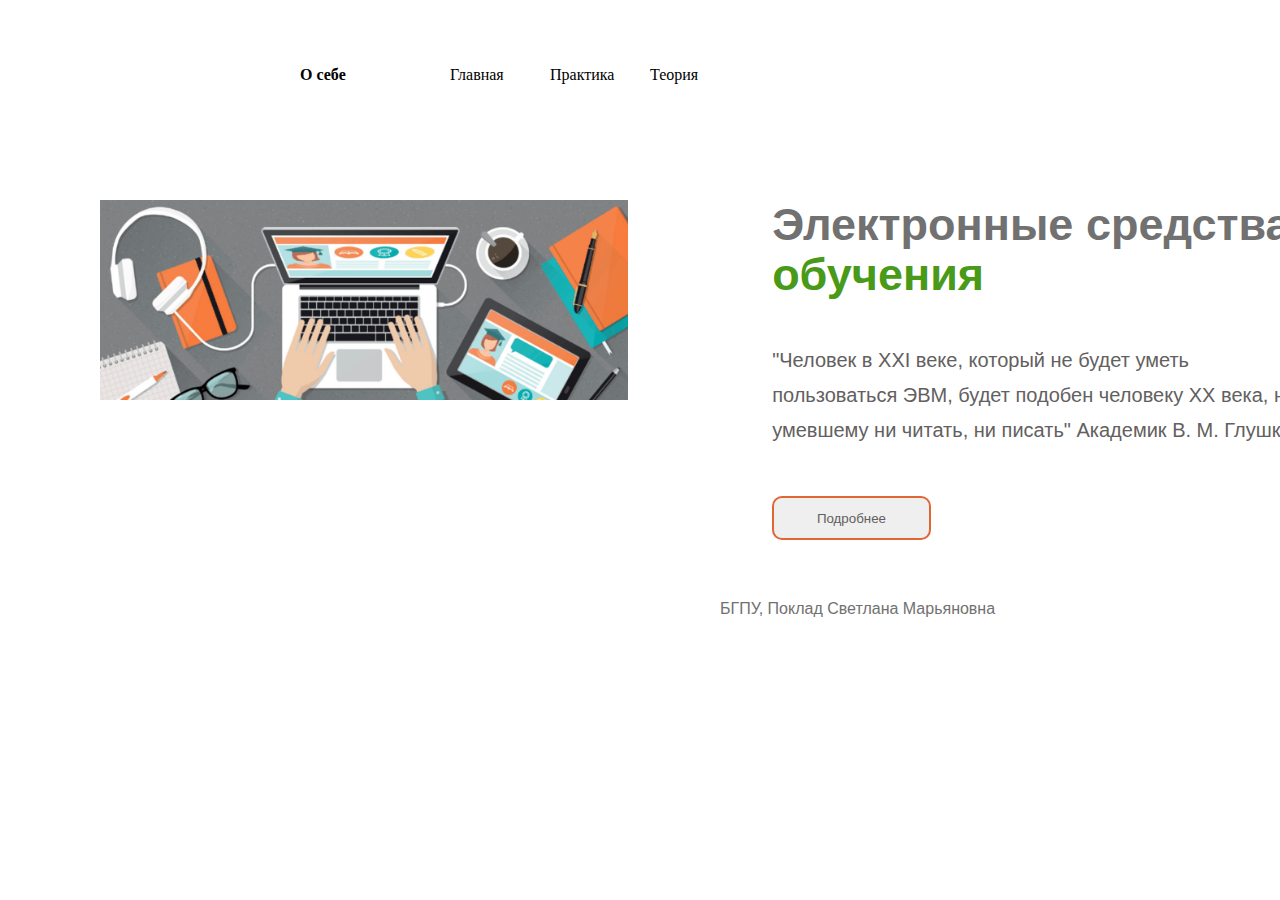
<file: glavnaa.html>
<!DOCTYPE html>
<html lang="en">
<head>
    <meta charset="UTF-8">
    <meta http-equiv="X-UA-Compatible" content="IE=edge">
    <meta name="viewport" content="width=device-width, initial-scale=1.0">
    <title>Document</title>
    <link rel="stylesheet" href="index.css">
</head>
<body>

    <div class="container">

        <div class="container-fluid">
            <body>
                <div class="header-container">
                    <div> 
                        <nav class="navbar navbar-expand-lg navbar-light bg-light">
                            <div class="container-fluid">
                                
                                <div class="collapse navbar-collapse" id="navbarNavAltMarkup">
                                    <div class="navbar-nav">
                                        <a class="nav-links" href="index.html">O себе</a>
                                        <a class="nav-linkk" aria-current="page" href="glavnaa.html">Главная</a>
                                        <a class="nav-linka" href="teoria.html">Практика</a>
                                        <a class="nav-linkd" href="teorias.html">Теория</a>
                                        
                                    </div>
                                </div>
                            </div>
                        </nav>
                        <img src="Vector.png" alt="vjv" class="G-img">
                        <p class="header-subtitle">Электронные средства <span class="colortext">обучения</span></p>
                        <p class="header-description">"Человек в XXI веке, который не будет уметь пользоваться ЭВМ, будет подобен человеку XX века, не умевшему ни читать, ни писать" Академик  В. М. Глушков</p>
                        <button class="button-start"><a href="teorias.html">Подробнее</a></button>
                        <p1 class="podval">БГПУ, Поклад Светлана Марьяновна</p1>
                    </header>
                    <main>
                    </div>
                        
</body>
</html>
</file>
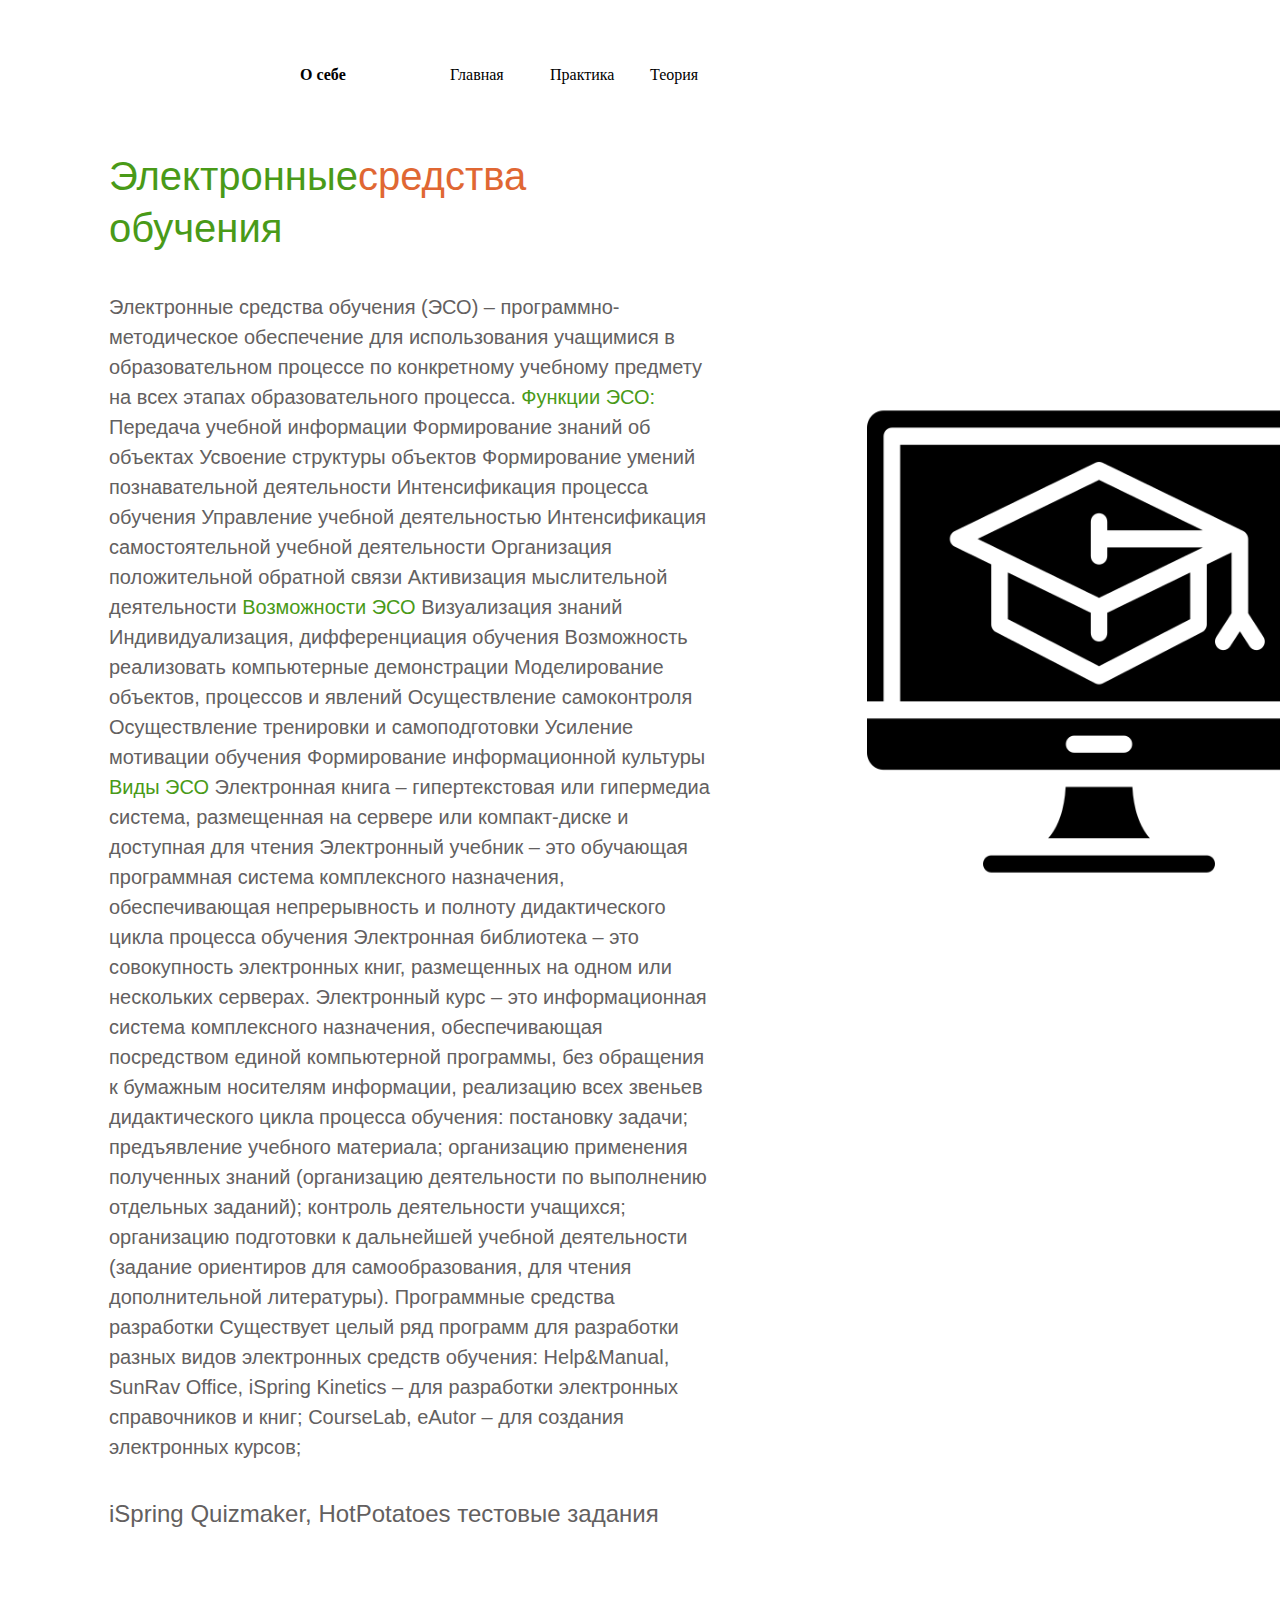
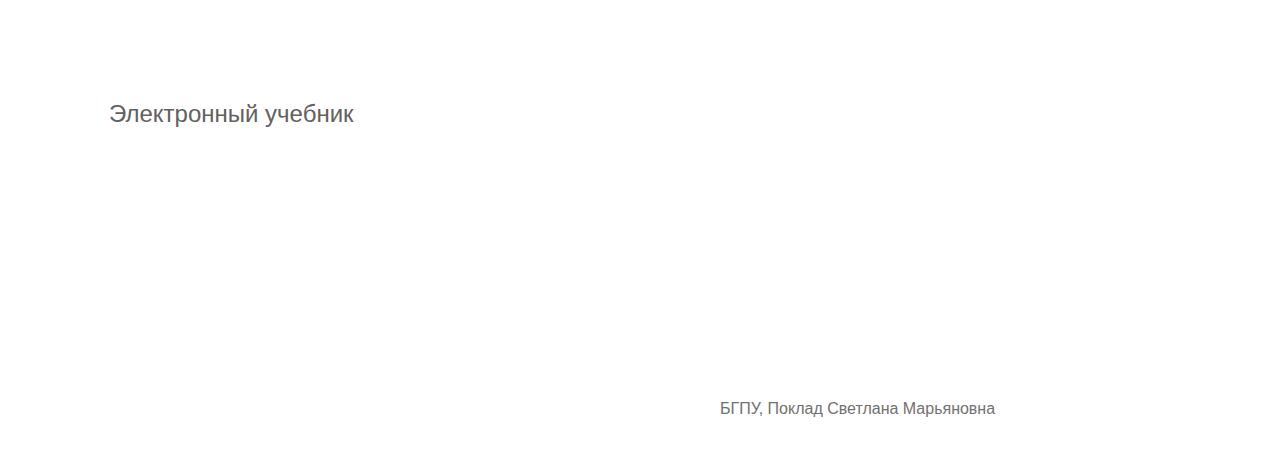
<file: teorias.html>
<!DOCTYPE html>
<html lang="en">
<head>
    <meta charset="UTF-8">
    <meta http-equiv="X-UA-Compatible" content="IE=edge">
    <meta name="viewport" content="width=device-width, initial-scale=1.0">
    <title>Document</title>
    <link rel="stylesheet" href="index.css">
</head>
<body>

    <div class="container">

        <div class="container-fluid">
            <body>
                <div class="header-container">
                    <div> 
                        <nav class="navbar navbar-expand-lg navbar-light bg-light">
                            <div class="container-fluid">
                                
                                <div class="collapse navbar-collapse" id="navbarNavAltMarkup">
                                    <div class="navbar-nav">
                                        <a class="nav-links" href="index.html">O себе</a>
                                        <a class="nav-linkk" aria-current="page" href="glavnaa.html">Главная</a>
                                        <a class="nav-linka" href="teoria.html">Практика</a>
                                        <a class="nav-linkd" href="teorias.html">Теория</a>
                                        
                                    </div>
                                </div>
                            </div>
                        </nav>
                       
                        <div class="item-container">
                            <div>
                              <h2 class="item-title"> Электронные<span class="item-colar">средства</span> обучения</h2>
                              <p class="item-description">Электронные средства обучения (ЭСО) – программно-методическое обеспечение для использования учащимися в образовательном процессе по конкретному учебному предмету на всех этапах образовательного процесса.

                                

                                <span>Функции ЭСО:</span>
                                Передача учебной информации
                                
                                Формирование знаний об объектах
                                
                                Усвоение структуры объектов
                                
                                Формирование умений познавательной деятельности
                                
                                Интенсификация процесса обучения
                                
                                Управление учебной деятельностью
                                
                                Интенсификация самостоятельной учебной деятельности
                                
                                Организация положительной обратной связи
                                
                                Активизация мыслительной деятельности
                                
                                <span>Возможности ЭСО</span>
                                Визуализация знаний
                                
                                Индивидуализация, дифференциация обучения
                                
                                Возможность реализовать компьютерные демонстрации
                                
                                Моделирование объектов, процессов и явлений
                                
                                Осуществление самоконтроля
                                
                                Осуществление тренировки и самоподготовки
                                
                                Усиление мотивации обучения
                                
                                Формирование информационной культуры
                                
                                <span>Виды ЭСО</span>
                                Электронная книга – гипертекстовая или гипермедиа система, размещенная на сервере или компакт-диске и доступная для чтения 
                                
                                Электронный учебник – это обучающая программная система комплексного назначения, обеспечивающая непрерывность и полноту дидактического цикла процесса обучения 
                                
                                Электронная библиотека – это совокупность электронных книг, размещенных на одном или нескольких серверах.
                                
                                Электронный курс – это информационная система комплексного назначения, обеспечивающая посредством единой компьютерной программы, без обращения к бумажным носителям информации, реализацию всех звеньев дидактического цикла процесса обучения: постановку задачи; предъявление учебного материала; организацию применения полученных знаний (организацию деятельности по выполнению отдельных заданий); контроль деятельности учащихся; организацию подготовки к дальнейшей учебной деятельности (задание ориентиров для самообразования, для чтения дополнительной литературы).
                                
                                Программные средства разработки
                                Существует целый ряд программ для разработки разных видов электронных средств обучения:
                                
                                Help&Manual, SunRav Office, iSpring Kinetics – для разработки электронных справочников и книг;
                                
                                CourseLab, eAutor – для создания электронных курсов;
                                
                                 </p>
                              <img src="vectorSNG.png" alt="hous plant" class="item-img">
                              <p class="itev-text">iSpring Quizmaker, HotPotatoes тестовые задания</p>
                              <a href="https://onlinetestpad.com/ru/testmaker" class="Prover-href">Проверь Себя</a>
                              <a href="https://uchebniki.by/" class="Yvebnik">Электронный учебник</a>
                              <p1 class="podval-two">БГПУ, Поклад Светлана Марьяновна</p1>
                              
                            </div>
                          </div>
</file>
<file: index.css>
html {
    box-sizing: border-box;
    font-size: 16px;
  }
  
  *, *:before, *:after {
    box-sizing: inherit;
  }
  
  body, h1, h2, h3, h4, h5, h6, p, ol, ul {
    margin: 0;
    padding: 0;
    font-weight: normal;
  }
  
  ol, ul {
    list-style: none;
  }
  
  img {
    max-width: 100%;
    height: auto;
  }

body{
    font-family: 'League Spartan', sans-serif;
    display: block;
}

.header-container {
  position: absolute;
  display: block;
  margin: auto;
  width: 1440px;
  height: 666px;
  left: 0px;
  top: 0px;
  z-index: -1px;
}

.header-img {
  position: absolute;
  width: 19.07px;
  height: 19.55px;
  left: 110px;
  top: 50px;
  color: #499a18;
}

.header-title {
  position: absolute;
  width: 58.13px;
  height: 17px;
  left: 138.05px;
  top: 53.04px;
  font-family: Arial, Helvetica, sans-serif;
  font-style: normal;
  font-weight: 400;
  font-size: 16px;
  line-height: 21px;
  color: black;
}

.header-subtitle {
  position: absolute;
  width: 558.87px;
  height: 101px;
  left: 772.13px;
  top: 200px;
  font-family: Arial, Helvetica, sans-serif;
  font-style: normal;
  font-weight: 700;
  font-size: 45px;
  line-height: 50px;
  color: #717171;
}

.colortext {
  color:#499A18 ;
}

.header-imgs {
  position: absolute;
  width: 19.07px;
  height: 19.55px;
  left: 115.50px;
  top: 50px;
  color: #499A18;
}

.header-description{
position: absolute;
width: 534.89px;
height: 105px;
left: 772.13px;
top: 343px;
font-family: Arial, Helvetica, sans-serif;
font-style: normal;
font-weight: 400;
font-size: 20px;
line-height: 35px;
color: #636060;
}

.button-start {
  box-sizing: border-box;
  position: absolute;
  width: 158.65px;
  height: 44px;
  left: 772.13px;
  top: 496px;
  border: 2px solid #E06733;
  border-radius: 10px;
}

.nav-links {
  position: absolute;
  width: 200px;
  height: 50px;
  left: 300px;
  right: 36.39%;
  top: 50px;
  font-family: Georgia, 'Times New Roman', Times, serif;
  font-style: normal;
  font-weight: 700;
  font-size: 16px;
  line-height: 50px;
  color: black;
  text-decoration: none;

}

.nav-linkk {
  position: absolute;
  height: 50px;
  left: 450px;
  right: 28.4%;
  top: 50px;
  font-family: Georgia, 'Times New Roman', Times, serif;
  font-style: normal;
  font-weight: 400;
  font-size: 16px;
  line-height: 50px;
  color: black;
  text-decoration: none;
}

.nav-linka {
  position: absolute;
  height: 50px;
  left: 550px;
  right: 21.39%;
  top: 50px;
  font-family: Georgia, 'Times New Roman', Times, serif;
  font-style: normal;
  font-weight: 400;
  font-size: 16px;
  line-height: 50px;
  color: black;
  text-decoration: none;
}

.nav-linkd {
  position: absolute;
  height: 50px;
  left: 650px;
  right: 15.49%;
  top: 50px;
  font-family: Georgia, 'Times New Roman', Times, serif;
  font-style: normal;
  font-weight: 400;
  font-size: 16px;
  line-height: 50px;
  color: black;
  text-decoration: none;
}

.nav-linkt {
  position: absolute;
  height: 50px;
  left: 750px;
  right: 7.57%;
  top: 50px;
  font-family: Georgia, 'Times New Roman', Times, serif;
  font-style: normal;
  font-weight: 400;
  font-size: 16px;
  line-height: 50px;
  color: black;
  text-decoration: none;
}

.G-img {
  position: absolute;
  display: block;
  margin: auto;
  height: 200px;
  left: 100px;
  top: 200px;
}

.podval {
  position: absolute;
  width: 700px;
  height: 50px;
  left: 720px;
  top: 600px;
  color: #717171;
}

.navbar-nav {
  position: absolute;
  display: block;
  margin: auto;
}

.work-title {
  position: absolute;
  width: 900px;
  font-size: 60px;
  height: 79px;
  left: 300px;
  top: 300px;
  font-family: Arial, Helvetica, sans-serif;
  font-style: normal;
  font-weight: 900;
  line-height: 79px;
  letter-spacing: 0.105em;
  text-transform: uppercase;
  color: #242732;
}

.input-work {
  position: absolute;
  width: 1000px;
  height: 11px;
  left: 300px;
  top: 380px;
  background: #499a18;
}

span {
  color: #499A18;
}

.teoria {
  position: absolute;
    width: 1281px;
    height: 492px;
    left: 300px;
    top: 560px;
    font-family: Arial, Helvetica, sans-serif;
    font-style: normal;
    font-weight: 300;
    font-size: 33px;
    font-weight: 400;
    font-size: 33px;
    line-height: 191.5%;
    letter-spacing: 0.03em;
    color: #4f4f4f;
}

.teoria-title {
  position: absolute;
  width: 1200px;
  font-size: 30px;
  height: 40px;
  left: 460px;
  top: 460px;
  font-family: Arial, Helvetica, sans-serif;
  font-style: normal;
  font-weight: 700;
  line-height: 39px;
  letter-spacing: 0.105em;
  text-transform: uppercase;
  color: #242732;
}


video {
  position: absolute;
}

.section {
  position: absolute;
  display: block;
  margin: auto;
  width: 1440px;
  height: 400px;
  
}

.item-container {
  position: absolute;
  display: block;
  margin: auto;
  width: 1440px;
  height: 1066px;
  left: 0px;

  color: #ffffff;
}

.item-title {
  position: absolute;
  width: 433px;
  height: 102px;
  left: 109px;
  top: 150px;
  font-family:Arial, Helvetica, sans-serif;
  font-style: normal;
  font-weight: 400;
  font-size: 40px;
  line-height: 52px;
  color: #499A18;
}

.item-colar {
  color: #E06733;
}

.item-description {
  position: absolute;
  width: 605px;
  height: 208px;
  left: 109px;
  top: 292px;
  font-family: Arial, Helvetica, sans-serif;
  font-style: normal;
  font-weight: 400;
  font-size: 20px;
  line-height: 30px;
  color: #636060;
}

.item-img {
  position: absolute;
  width: 464px;
  height: 479px;
  left: 867px;
  top: 402px;
  
}

.Prover-href {
  position: absolute;
  width: 400px;
  height: 30px;
  left: 109px;
  top: 1600px;
  font-family: Arial, Helvetica, sans-serif;
  font-style: normal;
  font-weight: 300;
  font-size: 24px;
  color: #0000;
}

a {
  color: #636060;
  text-decoration: none;
}

.itev-text {
  position: absolute;
  width: 900px;
  height: 30px;
  left: 109px;
  top: 1500px;
  font-family: Arial, Helvetica, sans-serif;
  font-style: normal;
  font-weight: 300;
  font-size: 24px;
  color: #636060;
}

.Yvebnik {
  position: absolute;
  width: 400px;
  height: 30px;
  left: 109px;
  top: 1700px;
  font-family: Arial, Helvetica, sans-serif;
  font-style: normal;
  font-weight: 300;
  font-size: 24px;
  color: #636060;
}

.podval-two {
  position: absolute;
  width: 700px;
  height: 50px;
  left: 720px;
  top: 2000px;
  color: #717171;
}

.header-container {
  display: block;
  margin: auto;
}

.img-title {
  position: absolute;
  width: 900px;
  height: 697px;
  left: 443px;
  top: 195px;
  display: block;
  margin: auto;

}

.input-title {
  position: absolute;
  width: 120px;
  height: 697px;
  left: 233px;
  top: 195px;
  background: #499a18;
  display: block;
  margin: auto;
}

.header-title {
  position: absolute;
width: 1162px;
height: 365px;
left: 233px;
font-size: 90px;
font-weight: 600;
top: 1026px;
color: #499a18;
display: block;
  margin: auto;
}

.color-text {
  color: #636060;
}

.work-SUBTITLE {
  position: absolute;
  width: 1281px;
  height: 492px;
  left: 233px;
  top: 1223px;
  font-family: Arial, Helvetica, sans-serif;
  font-style: normal;
  font-weight: 400;
  font-size: 33px;
  font-weight: 400;
  font-size: 33px;
  line-height: 191.5%;
  letter-spacing: 0.03em;
  color: #4f4f4f;
}

.itew-imgs {
  position: absolute;
  width: 464px;
  height: 479px;
  left: 200px;
  top: 500px;
  display: block;
  margin: auto;
}

.itemititlesdes {
  position: absolute;
  width: 605px;
  height: 208px;
  left: 109px;
  top: 1000px;
  font-family: Arial, Helvetica, sans-serif;
  font-style: normal;
  font-weight: 400;
  font-size: 20px;
  line-height: 30px;
  color: #636060;
}

.podval-twod {
  position: absolute;
  width: 700px;
  height: 50px;
  left: 720px;
  top: 3200px;
  color: #717171;
}

.video-text {
  position: absolute;
  width: 400px;
  height: 50px;
  left: 730px;
  top: 2500px;
  font-weight: 500;
  font-size: 30px;
  color: #717171;
}

.video {
  position: absolute;
  width: 600px;
  height: 400px;
  left: 550px;
  top: 2700px;
}
</file>
